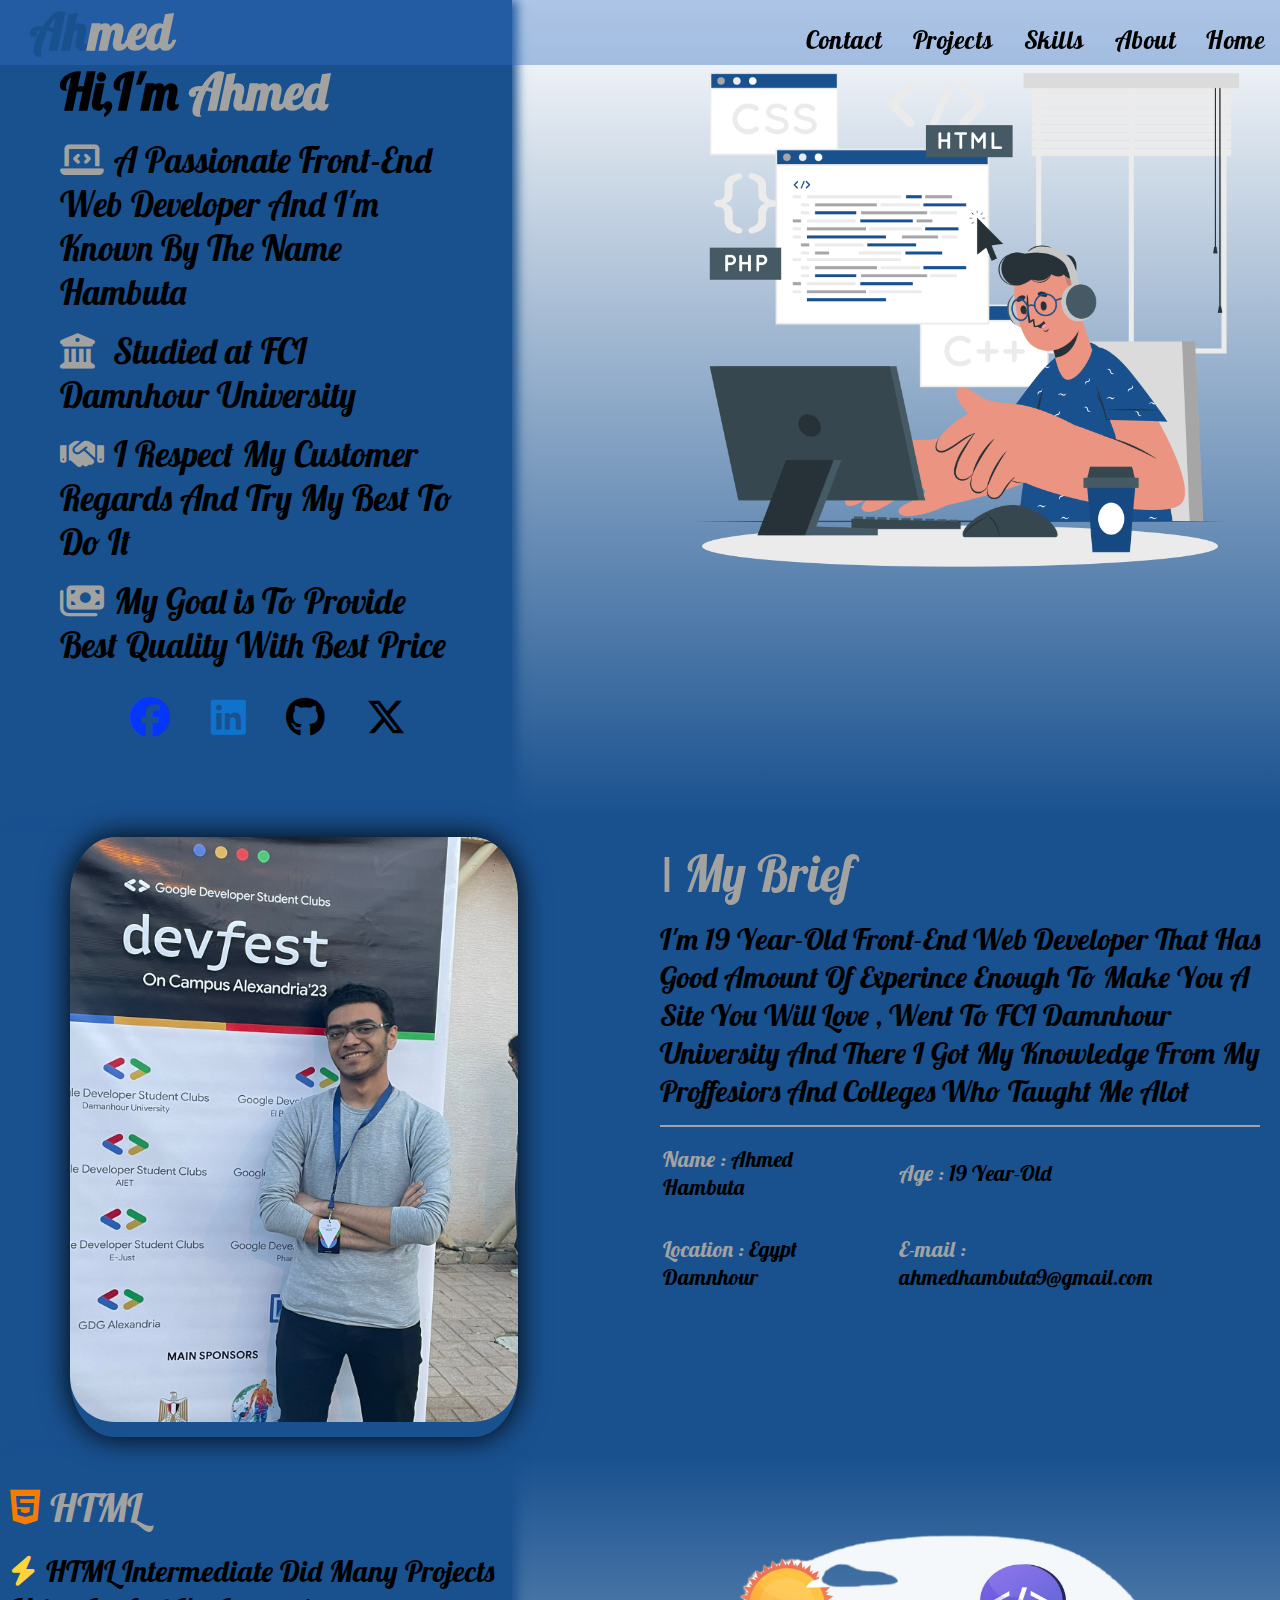
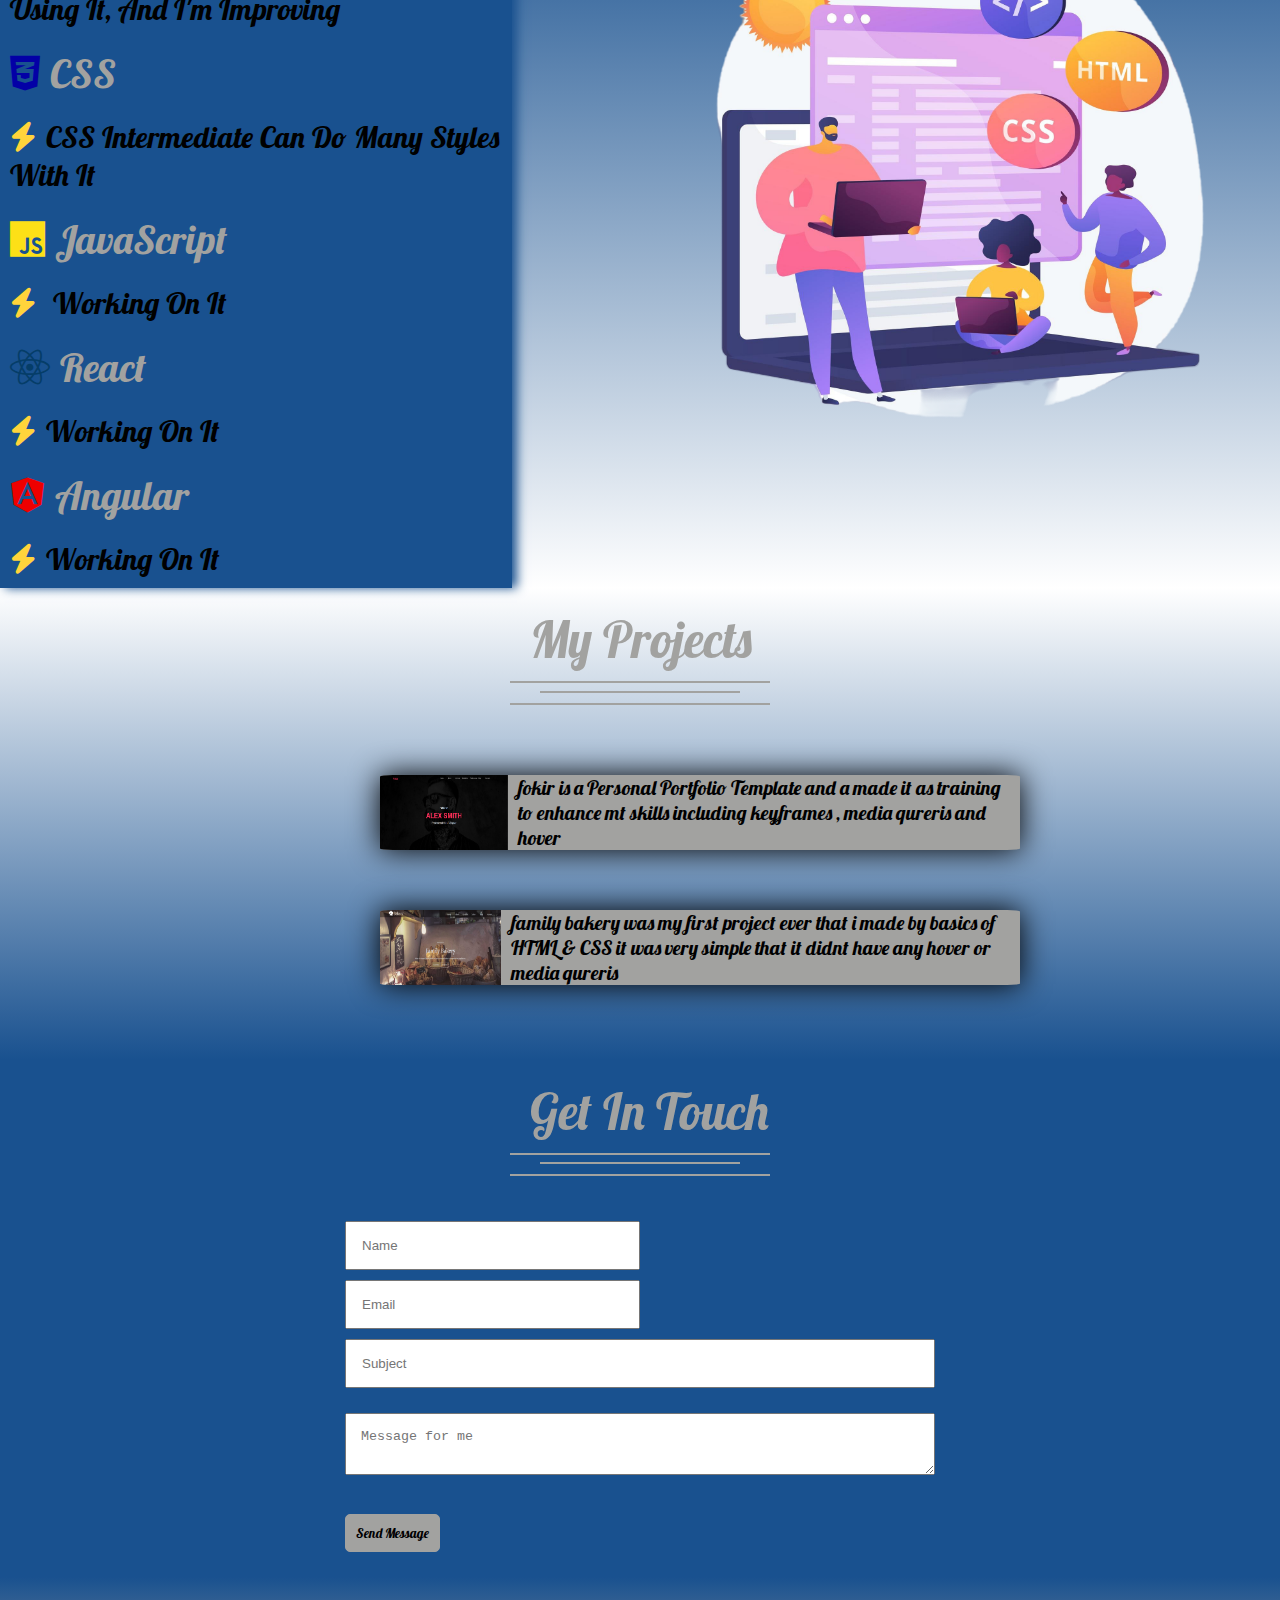
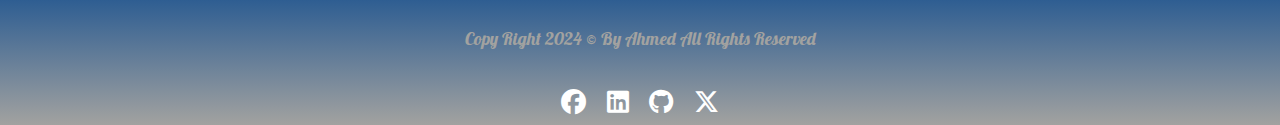
<file: Task 1CODSOFT/index.html>
<!DOCTYPE html>
<html lang="en">
<head>
    <meta charset="UTF-8">
    <meta name="viewport" content="width=device-width, initial-scale=1.0">
    <link rel="preconnect" href="https://fonts.googleapis.com">
    <link rel="preconnect" href="https://fonts.gstatic.com" crossorigin>
    <link href="https://fonts.googleapis.com/css2?family=Lobster&display=swap" rel="stylesheet">
    <link rel="stylesheet" href="./CSS/style.css">
    <link rel="stylesheet" href="./CSS/all.min.css">
    <title>Personal Portfolio</title>
</head>
<body>
    <!-- S T A R T  O F  H E A D E R  S E C T I O N -->
    <section class="Header" id="HEADER">
        <div class="nav">
            <a href="#HEADER"><h4><span>Ah</span>med</h4></a>
            <ul>
               <a href="#HEADER"><li>Home</li></a>
               <a href="#ABOUT"><li>About</li></a>
                <a href="#SKILLS"><li>Skills</li></a>
                <a href="#PROJECTS"><li>Projects</li></a>
                <a href="#Resume-contact"><li>Contact</li></a>
            </ul>
            <div class="clr"></div>
        </div>

            <div class="avatar-image">
                <img src="./IMGS/Programmer-cuate.png" alt="Avatarpicture">
            </div> 
            <div class="Header-desc">
                <h1>Hi,I'm <span>Ahmed</span></h1>
                <p><i class="fa-solid fa-laptop-code"></i>A Passionate Front-End Web Developer And I'm Known By The Name <span>Hambuta</span></p>  
                <p><i class="fa-solid fa-building-columns"></i> Studied at FCI <span>Damnhour University</span></p>
                <p><i class="fa-solid fa-handshake"></i>I Respect My Customer Regards And Try My Best To Do It</p>
                <p><i class="fa-solid fa-money-bills"></i>My Goal is To Provide Best Quality<span> With Best Price</span></p>          
            <div class="social">
                <ul>
                   <a href="https://www.facebook.com/ahmed.hambuta" target="_blank"><li><i class="fa-brands fa-facebook" style="color: #0536f9;"></i></li></a>
                   <a href="www.linkedin.com/in/ahmed-hambuta-42bab12a4" target="_blank"><li><i class="fa-brands fa-linkedin" style="color: #0f72cc;"></i></li></a>
                   <a href="https://github.com/Ahmed-level0" target="_blank"><li><i class="fa-brands fa-github" style="color: #000000;"></i></li></a>
                   <a href="https://x.com/AHambuta" target="_blank"><li><i class="fa-brands fa-x-twitter"></i></li></a>
                </ul>
            </div>    
            </div>
            <div class="clr"></div>  
    </section>
    <!-- E N D  O F  H E A D E R  S E C T I O N -->


    <!-- S T A R T  O F  A B O U T  S E C T I O N -->
     <section class="About" id="ABOUT">
                <div class="my-image">
                        <img src="./IMGS/410886778_1534084950757324_8130672844614095568_n.jpg" alt="MyImage">
                        <div class="layer1"></div>
                        <div class="layer">
                            <a href="https://drive.google.com/file/d/1KjJQ8HUh_5qi9CGCWKvT5FYtsK5jiT-5/view" target="_blank"><button class="resumebutton">Show Resume</button></a>
                            <a href="https://www.facebook.com/ahmed.hambuta" target="_blank"><i class="fa-brands fa-facebook""></i></a>
                            <a href="www.linkedin.com/in/ahmed-hambuta-42bab12a4" target="_blank"><i class="fa-brands fa-linkedin""></i></a>
                            <a href="https://github.com/Ahmed-level0" target="_blank"><i class="fa-brands fa-github"></i></a>
                            <a href="https://x.com/AHambuta" target="_blank"><i class="fa-brands fa-x-twitter"></i></a>
                            <a href="#Resume-contact"><button>Hire Me</button></a>
                        </div>
                    
                </div>
                <div class="my-breif">
                    <h2>My Brief</h2>
                            <p>I'm 19 Year-Old Front-End Web Developer That Has Good Amount Of Experince Enough To Make You A Site You Will Love
                                , Went To FCI Damnhour University And There I Got My Knowledge From My Proffesiors And Colleges Who Taught Me Alot  
                            </p>
                            <div class="line"></div>
                        <div class="mybrief-table">
                            <table>
                                    <tr>
                                        <td><p><span>Name : </span> Ahmed Hambuta</p></td>
                                        <td><p><span>Age : </span> 19 Year-Old</p></td>
                                    </tr>
                                        <td><p><span>Location : </span> Egypt Damnhour</p></td>
                                        <td><p><span>E-mail : </span> ahmedhambuta9@gmail.com</p></td>
                                    </tr>
                            </table>
                        </div>
                </div>
                <div class="clr"></div>
            
     </section>
    <!-- E N D  O F  A B O U T  S E C T I O N -->

    <!-- S T A R T  O F  S K I L L S  S E C T I O N -->
     <section class="Skills" id="SKILLS">
        <div class="Skillsbox">
        <div class="Skill">
            <h2><i class="fa-brands fa-html5" style="color: #f77b00;"></i>HTML</h2>
            <div class="skill-desc">
                <p><i class="fa-solid fa-bolt" style="color: #FFD43B;"></i>HTML Intermediate Did Many Projects Using It, And I'm Improving</p>
            </div>
            </div>
            
            <div class="Skill">
            <h2><i class="fa-brands fa-css3-alt" style="color: #0300a6;"></i>CSS</h2>
            <div class="skill-desc">
                <p><i class="fa-solid fa-bolt" style="color: #FFD43B;"></i>CSS Intermediate Can Do Many Styles With It</p>
            </div>
            </div>
            <div class="Skill">
            <h2><i class="fa-brands fa-js" style="color: #fde017;"></i>JavaScript</h2>
            <div class="skill-desc">
                <p><i class="fa-solid fa-bolt" style="color: #FFD43B;"></i> Working On It</p>
            </div>
            </div>
            <div class="Skill">
            <h2><i class="fa-brands fa-react" style="color: #053d68;"></i>React</h2>
            <div class="skill-desc">
                    <p><i class="fa-solid fa-bolt" style="color: #FFD43B;"></i>Working On It</p>
            </div>
            </div>
            <div class="Skill">
            <h2><i class="fa-brands fa-angular" style="color: #ee0000;"></i>Angular</h2>
            <div class="skill-desc">
                <p><i class="fa-solid fa-bolt" style="color: #FFD43B;"></i>Working On It</p>
            </div>
            </div>
        </div>
        <div class="skills-image-box"><img src="./IMGS/computer-programming-camp-abstract-concept-illustration.png" alt="Skillsimage"></div>            
        <div class="clr"></div>
    </section>
    <!-- E N D  O F  S K I L L S  S E C T I O N -->

    <!-- S T A R T  O F  P R O J E C T S  S E C T I O N -->
    <section class="Projects" id="PROJECTS">
        <div class="heading">
                <h2>My Projects</h2>
                <div class="style"></div>
                <div class="style1"></div>
                <div class="style"></div>
        </div>   
        <div class="projectbox"> 
        <div class="project">
                <div class="projectimg">
                    <img src="./IMGS/Screenshot 2024-06-09 144752.png" alt="fokir">
                </div>
                <div class="projectdesc">
                    <p>fokir is a Personal Portfolio Template and a made it as training to enhance mt skills including keyframes , media qureris and hover</p>  
                </div>
            </div>
            <div class="project">
                <div class="projectimg">
                    <img src="./IMGS/Screenshot 2024-06-09 144836.png" alt="fokir">
                </div>
                <div class="projectdesc">
                    <p>family bakery was my first project ever that i made by basics of HTML & CSS it was very simple that it didnt have any hover or media qureris</p>  
                </div>
            </div>
        </div>                    
    </section>
    <!--  E N D  O F  P R O J E C T S  S E C T I O N -->
    
    <!-- S T A R T  O F  R E S U M E & C O N T A C T  S E C T I O N -->
    <section class="Resume-contact" id="Resume-contact">
        <div class="heading">
            <h2>Get In Touch</h2>
            <div class="style"></div>
            <div class="style1"></div>
            <div class="style"></div>
        </div>  
        <div class="message">
            <div class="row">
                <input type="text"  placeholder="Name" required="required" class="Name">
                <input type="email"name="E-mail"  placeholder="Email" required="required" class="E-mail">
            </div>
            <div class="row">
                <input type="text" name="subject" placeholder="Subject"  required="required" class="subject">
                <div class="clearfix"></div>
            </div>
            <div class="row">
                <textarea name="mesasage for me" id="mesasage for me" required="required" placeholder="Message for me" class="text-area"></textarea >
            </div>
            <div class="row"><button>Send Message</button>
            </div>
        </div>
            </div>
    </section>
    <!-- E N D  O F  R E S U M E & C O N T A C T  S E C T I O N -->
     <footer>
        <div class="copyright">
        <p>Copy Right 2024 © By
            Ahmed 
            All Rights Reserved</p>
        </div>
        <div class="footericons">
            <a href="https://www.facebook.com/ahmed.hambuta" target="_blank"><i class="fa-brands fa-facebook"></i></a>
            <a href="www.linkedin.com/in/ahmed-hambuta-42bab12a4" target="_blank"><i class="fa-brands fa-linkedin"></i></a>
            <a href="https://github.com/Ahmed-level0" target="_blank"><i class="fa-brands fa-github"></i></a>
            <a href="https://x.com/AHambuta" target="_blank"><i class="fa-brands fa-x-twitter"></i></a>
        </div>
     </footer>
</body>
</html>
</file>
<file: Task 1CODSOFT/CSS/style.css>
*{
    margin: 0;
    box-sizing: border-box;
}
.container{
    width: 80%;
    margin: auto;
    background-color: white;
    box-shadow: #19518F 5px 5px 30px 5px;
    border: #19518F solid 30px;
    border-radius: 20%;
}
html{
    scroll-behavior: smooth;
}
.clr{
    clear: both;
}
h1{ 
    font-family: "Lobster", sans-serif;
    font-size:50px;
    margin: 10px 0px;
}
h1 span{
    color: #A2A2A0;
}
a{
    text-decoration: none;
    letter-spacing: 0.5px;
    transition-duration: 0.5s;
    color: black;
}
a:hover{
    color: #19518F;
}
.nav{
    top: 0;
    width: 100%;
    height: 65px;
    position: fixed;
    background-color:rgba(49, 111, 192, 0.4);
    opacity: 0.2;
    transition-duration:0.6s;
}
.nav:hover{
    opacity: 1;
}
.nav li{
    float: right;
    font-size: 25px;
    font-family: "Lobster", sans-serif;
    margin: 24px 15px;

}
.nav h4{
    font-family: "Lobster", sans-serif;
    float: left;
    color: #A2A2A0;
    font-size: 50px;
    padding-left: 15px;
}
.nav h4 span{
    font-family: "Lobster", sans-serif;
    float: left;
    color: #19518F;
    font-size: 50px;
    padding-left: 15px;
}
ul{
    list-style: none;
}
button{
    background-color: #A2A2A0;
    border: #A2A2A0 solid 1px;
    border-radius: 5px;
    padding: 10px;
    font-family: "Lobster",sans-serif;
    margin: 10px 10px 0px 0px;
    transition-duration:0.5s;
}
button:hover{
    background-color: #d8d8d7;
}
/* H E A D E R   S T Y L E */
section.Header {
    background-image: linear-gradient(to bottom ,white,#19518F);
}
section.Header .avatar-image img{
    width: 50%;
    float: right;
}
section.Header .Header-desc{
    width: 40%;
    float: left;
    padding: 50px 60px;
    background-color: #19518F;
    box-shadow: #19518F 5px 0px 10px;
}
section.Header .Header-desc p{
    font-family: "Lobster", sans-serif;
    font-size:35px;
    margin-top: 15px;
}
section.Header .Header-desc p span{
    color:black;
    transition-duration: 0.5s;
}
section.Header .Header-desc p span:hover{
    color:#A2A2A0;
}
i.fa-solid{
    color: #A2A2A0;
    padding-right: 10px;
}
section.Header .Header-desc .social i{
font-size: 40px;
float: left;
margin-left: 20px;
padding: 30px 10px;
}
.social a li i.fa-facebook{
    transition-duration: 0.4s;
}
.social a li:hover  i.fa-facebook{
    font-size: 60px;
}

.social a li i.fa-linkedin{
    transition-duration: 0.4s;
}
.social a li:hover  i.fa-linkedin{
    font-size: 60px;
}

.social a li i.fa-github{
    transition-duration: 0.4s;
}
.social a li:hover  i.fa-github{
    font-size: 60px;
}

.social a li i.fa-x-twitter{
    transition-duration: 0.4s;
    color: black;
}
.social a li:hover  i.fa-x-twitter{
    font-size: 60px;
    color: black;
}
/* E N D  H E A D E R   S T Y L E */

/* A B O U T   S T Y L E */
section.About{
    background-color: #19518F;
}
section.About .my-image{
    width: 35%;
    height: 600px;
    float: left;
    border-radius: 10%;
    margin: 20px 70px 20px;
    box-shadow: 0px 0px 30px;
    position: relative;
    overflow: hidden;  
}
.layer{
    width: 100%;
    height: 100%;
    background-color: rgba(42, 95, 141);
    position: absolute;
    right:100%;
    top: 0;
    transition-duration: 0.5s;
    display: flex;
    flex-direction: column;
    justify-content: center;
    align-items: end;
}
.layer i{
    font-size: 30px;
    padding-right: 110px;
    padding-top: 30px;
    color: white;
}
.layer i:hover{
    color: #A2A2A0;
}
.layer button{
    padding: 15px;
    margin-top: 30px;
    margin-right: 90px;
    background-color: white;
    transition-duration: 0s;
}
.layer .resumebutton{
    margin-right: 75px;
}
.layer button:hover{
    background-color: #A2A2A0;
}
.layer1{
        width: 100%;
        height: 100%;
        background-color: rgba(0, 0, 0,0.4);
        position: absolute;
        inset: 0;
        transition-duration: 0.5s;
        opacity: 0;
}
section.About .my-image:hover .layer{
        translate: 250px;
}
section.About .my-image:hover .layer1{
        opacity: 1;
}
section.About .my-image img{
    width: 100%;
    height: 100%;
    border-radius: 10%;
    padding-bottom: 15px;
}
section.About .my-breif{
    width: 50%;
    float: right;
    padding: 10px 20px 20px 20px;
    font-family: "Lobster",sans-serif;
}
section.About .my-breif h2{
    margin: 15px 0;
    font-weight: 300;
    font-size: 50px;
    color: #A2A2A0;
}
section.About .my-breif h2::before{
    content: "I";
    font-family: sans-serif;
    margin-right: 10px;
}
section.About .my-breif p{   
    font-size: 30px;
}
section.About .my-breif .mybrief-table td p {
    margin: 15px  70px 15px 0px;
    font-size: 22px;
}
section.About .my-breif .mybrief-table td p span{
    color: #A2A2A0;
}
.line{
    margin-top: 15px;
    width: 100%;
    height: 2px;
    background-color: #A2A2A0;
}
/*< /A B O U T   S T Y L E > */

/*< S K I L L S   S T Y L E > */
section.Skills{
    background-color: white;
    background-image: linear-gradient(to bottom ,#19518F,white);
}
.Skill p{
    color: black;
    font-family: "Lobster",sans-serif;
    padding: 10px 10px 10px 10px;
    font-size: 30px;
}
.Skill h2{
    color: #A2A2A0;
    font-weight: 300;
    font-size: 40px;
    font-family: "Lobster",sans-serif;
    padding: 10px 0px 10px 10px;
}
.Skill h2 i{
    margin-right: 10px ;
}
.Skillsbox{
    padding-top: 15px;
    box-shadow: #19518F 5px 0px 10px;
    background-color: #19518F;
    width: 40%;
    float: left;
}
.skills-image-box{
    width: 50%;
    float: right;
}
.skills-image-box img{
    width: 100%;
}
/*< / S K I L L S   S T Y L E > */

/*<  P R O J E C T S   S T Y L E > */
section.Projects{
    background-image: linear-gradient(to top ,#19518F,white);
    display: flex;
    justify-content: center;
    flex-direction: row;
    flex-wrap: wrap;
}
section.Projects .project{
    margin: 50px 50px 60px 380px ;
    background-color: #A2A2A0;
    width: 50%;
    display: flex;
    flex-direction: row;
    border-radius:2% ;
    overflow: hidden;
    box-shadow: 0px 0px 30px;
    transition-duration: 0.5s;
}
section.Projects .project:hover{
    transform: scale(1.1);    
    background-color: #d4d4d2;
}
section.Projects .project .projectimg{
    width: 40%;
}
section.Projects .project .projectimg img{
    width: 100%;
    height: 100%;
}
section.Projects .project .projectdesc{
    padding-left: 10px;
    font-family: "Lobster",sans-serif;
    font-size: 20px;
}
section.Projects h2{
    font-family: "Lobster",sans-serif;
    font-weight: 300;
    color: #A2A2A0;
    font-size:50px;
    padding-left: 20px;
}
.projectbox{
    margin: auto;
    padding-bottom: 15px;
}
.heading{
    padding-top: 20px;
    padding-bottom: 20px;
    margin: auto;
}
.style{
    width: 260px;
    height: 2px;
    background-color: #A2A2A0;
    margin-top: 10px;
}
.style1{
    width: 200px;
    height: 2px;
    background-color: #A2A2A0;
    margin-top: 7.5px;
    margin-left: 30px;
}
/*< /P R O J E C T S   S T Y L E > */
section.Resume-contact h2{
    font-family: "Lobster",sans-serif;
    font-weight: 300;
    color: #A2A2A0;
    font-size:50px;
    padding-left: 20px;
}
section.Resume-contact{
    background-color: #19518F;
    display: flex;
    justify-content: center;
    flex-direction: column;
}
.message{
    width: 50%;
    padding: 10px;
    margin: auto;
}
.row{
    margin: 5px;
    padding: 10px;
}
.Name{
    width: 50%;
    float: left;
    margin-right:5px;
    margin-bottom:10px;
    padding: 15px;
}
.E-mail{
    padding: 15px;
    width: 50%;
    float: left;
    margin-bottom: 10px;
}
.subject{
    padding: 15px;
    width: 100%;
}
.text-area{
    width: 100%;
    padding: 15px;
}
footer{
    background-image: linear-gradient(to bottom ,#19518F,#A2A2A0);
}
.copyright{
    color: #A2A2A0;
    font-family: "Lobster",sans-serif;
    padding: 50px 0px 30px 0px;
    display: flex;
    justify-content: center;
    font-size: 18px;
}
footer .footericons{
    display: flex;
    justify-content: center;
}
footer .footericons i{
    padding: 10px 10px;
    font-size: 25px;
    color: white;
    transition-duration: .5s;
}
footer .footericons i:hover{
    color: #19518F;
}
</file>
